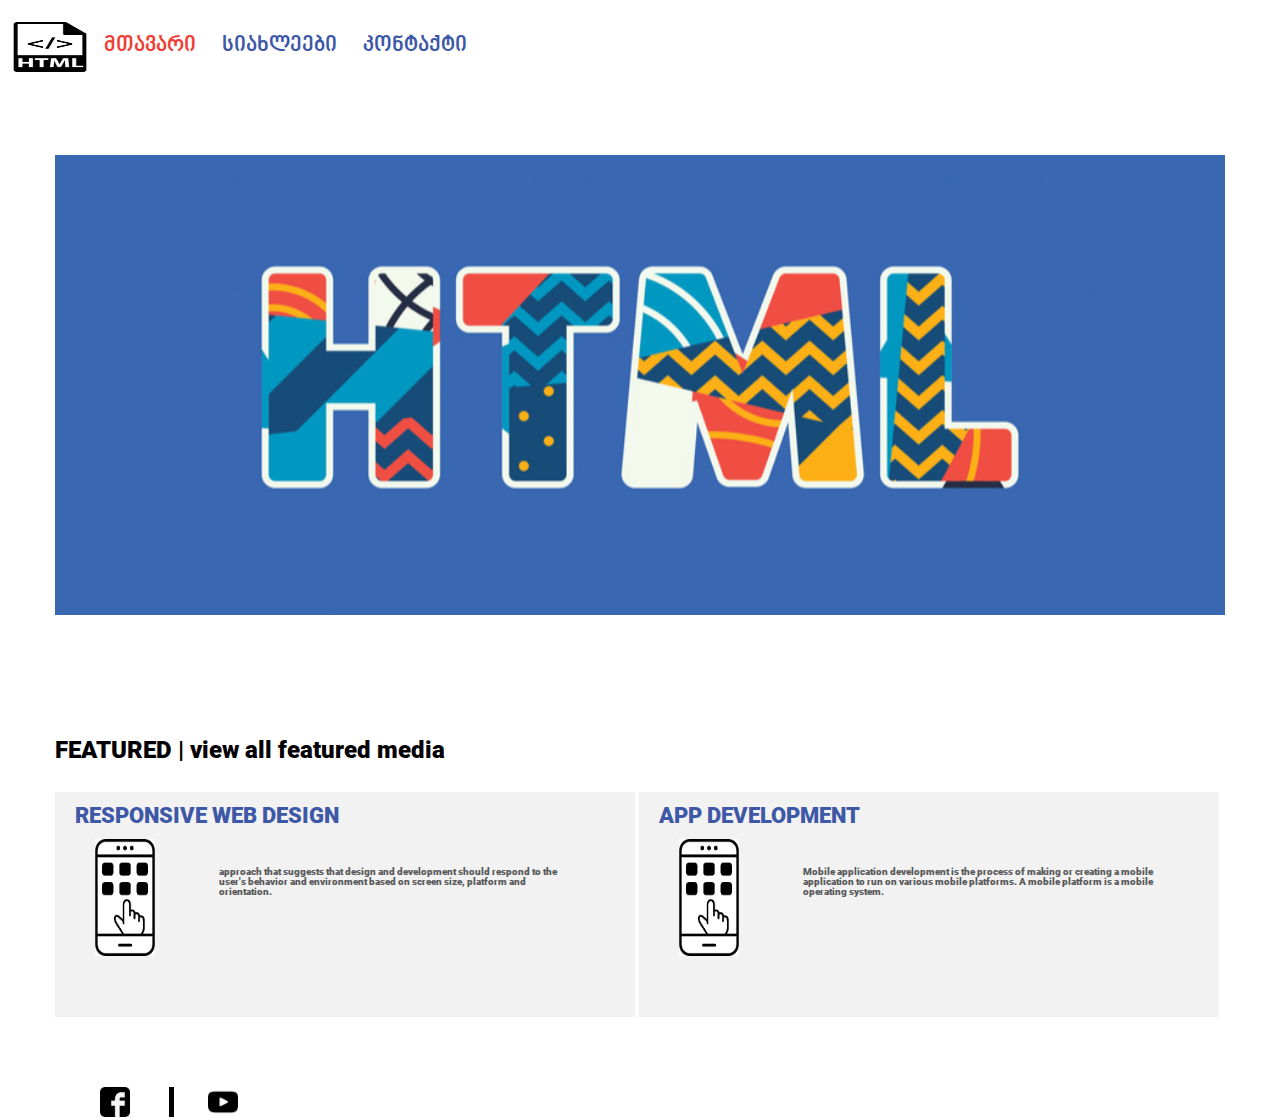
<file: index.html>
<!DOCTYPE html>
<html>
<head>
	<meta charset="utf-8">
	<title> Lesson 4 </title>
	<link rel="stylesheet" type="text/css" href="css/reset.css">
	<link rel="icon" href="img/icon.jpeg" type="image/gif" sizes="16x16">
	<link rel="stylesheet" type="text/css" href="css/fonts.css">
	<link rel="stylesheet" type="text/css" href="css/style.css">
</head>

<body>
<!-- start-header -->
	<header>
		<a class="logo" href="index.html"> <img class="logo-1" src="img/logo.png" alt="logo"></a>
		<nav class="navigation" >
			<ul>
				<li class="nav-1-1"> <a class="nav-1 active" href="index.html" > მთავარი </a> </li>
				<li class="nav-1-1"> <a class="nav-1" href="page2.html" > სიახლეები </a> </li>
				<li class="nav-1-1"> <a class="nav-1" href="contact.html" > კონტაქტი </a> </li>
			</ul>
		</nav>
	</header>
		<!-- section 1 -->
		<section class="sec-banner">
			<div class="conteiner">
				<img class="banner" src="img/banner-img.png">
			</div>
		</section>
		<!-- section 2 -->
		<section>
			<div class="conteiner">
				<h3 class="h3-1" > FEATURED | view all featured media </h3>
				<div class="marcxena-block">
					<h4 class="h4-1" >RESPONSIVE WEB DESIGN</h4>
					<img class="icon-block" src="img/icon.png">
					<div class="p-block-div"><p class="p-block">approach that suggests that design and development should respond to the user's behavior and environment based on screen size, platform and orientation.</p></div>
				</div>
				<div class="marjvena-block">
					<h4 class="h4-1">APP DEVELOPMENT</h4>
					<img class="icon-block" src="img/icon.png">
					<div class="p-block-div"><p class="p-block">Mobile application development is the process of making or creating a mobile application to run on various mobile platforms. A mobile platform is a mobile operating system.</p></div>
				</div>
		  	</div>
		</section>
<!-- start footer -->
	<footer class="footer" >
		<a class="fb" href="https://www.facebook.com/"> <img class="fb-1" src="img/fb.png"></a>
		<div class="devider"></div>
		<a class="yt" href="https://www.youtube.com/"> <img class="yt-1" src="img/yt.png"></a>
	</footer>

</body>
</html>
</file>
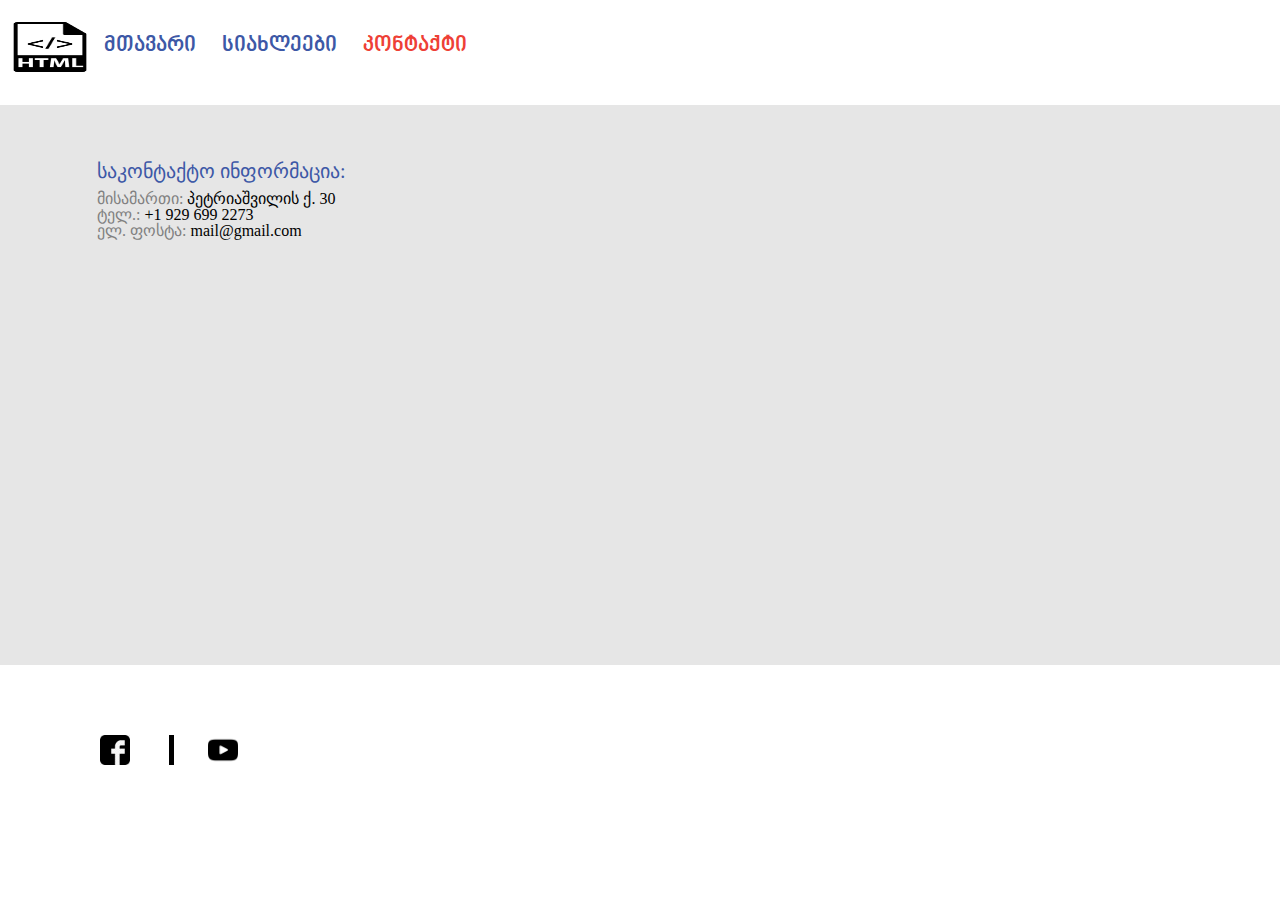
<file: contact.html>
<!DOCTYPE html>
<html>
<head>
	<meta charset="utf-8">
	<title> Lesson 4 </title>
	<link rel="stylesheet" type="text/css" href="css/reset.css">
	<link rel="icon" href="img/icon.jpeg" type="image/gif" sizes="16x16">
	<link rel="stylesheet" type="text/css" href="css/fonts.css">
	<link rel="stylesheet" type="text/css" href="css/style.css">
</head>

<body>
<!-- start-header -->
	<header>
		<a class="logo" href="index.html"> <img class="logo-1" src="img/logo.png" alt="logo"></a>
		<nav class="navigation" >
			<ul>
				<li class="nav-1-1"> <a class="nav-1 " href="index.html" > მთავარი </a> </li>
				<li class="nav-1-1"> <a class="nav-1" href="page2.html" > სიახლეები </a> </li>
				<li class="nav-1-1"> <a class="nav-1 active" href="contact.html" > კონტაქტი </a> </li>
			</ul>
		</nav>
	</header>	
		<!-- section 1 -->
	<section>
		<div class="conteiner-contact">
			<div class="contact-list">
				<h3 class="h3-contact"> საკონტაქტო ინფორმაცია: </h3>
				<ul>
					<li> <span class="span-contact">მისამართი:</span> <a class="a-contact" href="https://www.google.com/maps/place/30+%E1%83%95%E1%83%90%E1%83%A1%E1%83%98%E1%83%9A+%E1%83%9E%E1%83%94%E1%83%A2%E1%83%A0%E1%83%98%E1%83%90%E1%83%A8%E1%83%95%E1%83%98%E1%83%9A%E1%83%98%E1%83%A1+%E1%83%A5%E1%83%A3%E1%83%A9%E1%83%90,+%E1%83%97%E1%83%91%E1%83%98%E1%83%9A%E1%83%98%E1%83%A1%E1%83%98,+%E1%83%A1%E1%83%90%E1%83%A5%E1%83%90%E1%83%A0%E1%83%97%E1%83%95%E1%83%94%E1%83%9A%E1%83%9D/data=!4m2!3m1!1s0x40440cce3a01fef7:0x2a75ae2128072d6?sa=X&ved=2ahUKEwi72pbbscz5AhW-q4kEHdXaDuYQ8gF6BAgDEAE">პეტრიაშვილის ქ. 30 </a></li>
					<li> <span class="span-contact">ტელ.:</span> <a class="a-contact" href="tel:+1 929 699 2273">+1 929 699 2273</a></li>
					<li> <span class="span-contact">ელ. ფოსტა:</span> 
						<a class="a-contact" href="mailto:mail@gmail.com?subject=our mail"> mail@gmail.com </a>
					</li>
				</ul>
			</div>
			<div class="map" ><iframe src="https://www.google.com/maps/embed?pb=!1m18!1m12!1m3!1d2978.6969146464544!2d44.77950889999999!3d41.705478199999995!2m3!1f0!2f0!3f0!3m2!1i1024!2i768!4f13.1!3m3!1m2!1s0x40440cce3a01fef7%3A0x2a75ae2128072d6!2zMzAg4YOV4YOQ4YOh4YOY4YOaIOGDnuGDlOGDouGDoOGDmOGDkOGDqOGDleGDmOGDmuGDmOGDoSDhg6Xhg6Phg6nhg5AsIOGDl-GDkeGDmOGDmuGDmOGDoeGDmCwg4YOh4YOQ4YOl4YOQ4YOg4YOX4YOV4YOU4YOa4YOd!5e0!3m2!1ska!2sus!4v1660689843302!5m2!1ska!2sus" width="850" height="499" style="border:0;" allowfullscreen="" loading="lazy" referrerpolicy="no-referrer-when-downgrade"></iframe></div>
		</div>
	</section>	
		
<!-- start footer -->
	<footer class="footer" >
		<a class="fb" href="https://www.facebook.com/"> <img class="fb-1" src="img/fb.png"></a>
		<div class="devider"></div>
		<a class="yt" href="https://www.youtube.com/"> <img class="yt-1" src="img/yt.png"></a>
	</footer>

</body>
</html>
</file>
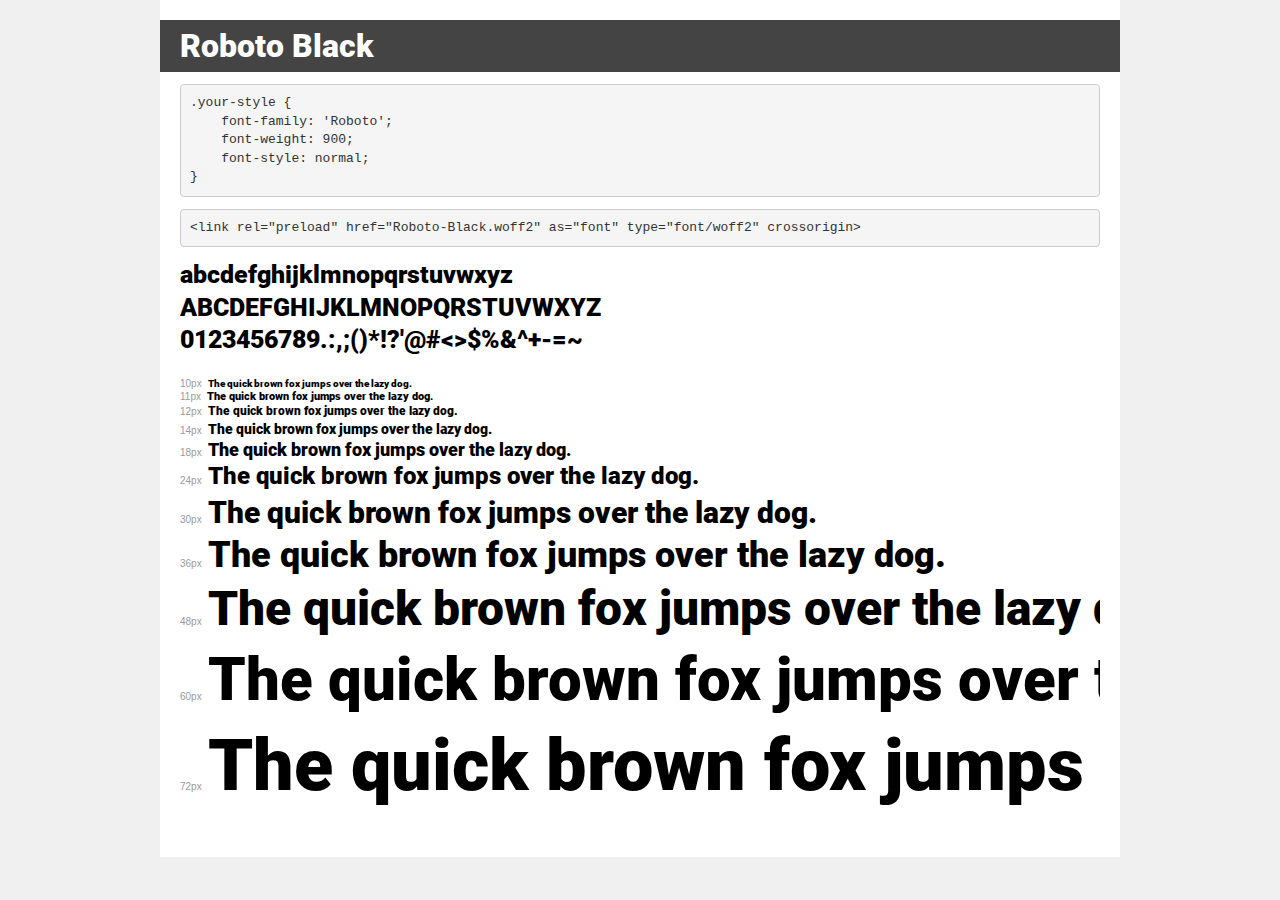
<file: fonts/demo.html>
<!DOCTYPE html>
<html lang="en">
<head>
    <meta charset="utf-8">
    <meta http-equiv="X-UA-Compatible" content="IE=edge">
    <meta name="viewport" content="width=device-width, initial-scale=1">
    <meta name="robots" content="noindex, noarchive">
    <meta name="format-detection" content="telephone=no">
    <title>Transfonter demo</title>
    <link href="stylesheet.css" rel="stylesheet">
    <style>
        /*
        http://meyerweb.com/eric/tools/css/reset/
        v2.0 | 20110126
        License: none (public domain)
        */
        html, body, div, span, applet, object, iframe,
        h1, h2, h3, h4, h5, h6, p, blockquote, pre,
        a, abbr, acronym, address, big, cite, code,
        del, dfn, em, img, ins, kbd, q, s, samp,
        small, strike, strong, sub, sup, tt, var,
        b, u, i, center,
        dl, dt, dd, ol, ul, li,
        fieldset, form, label, legend,
        table, caption, tbody, tfoot, thead, tr, th, td,
        article, aside, canvas, details, embed,
        figure, figcaption, footer, header, hgroup,
        menu, nav, output, ruby, section, summary,
        time, mark, audio, video {
            margin: 0;
            padding: 0;
            border: 0;
            font-size: 100%;
            font: inherit;
            vertical-align: baseline;
        }
        /* HTML5 display-role reset for older browsers */
        article, aside, details, figcaption, figure,
        footer, header, hgroup, menu, nav, section {
            display: block;
        }
        body {
            line-height: 1;
        }
        ol, ul {
            list-style: none;
        }
        blockquote, q {
            quotes: none;
        }
        blockquote:before, blockquote:after,
        q:before, q:after {
            content: '';
            content: none;
        }
        table {
            border-collapse: collapse;
            border-spacing: 0;
        }
        /* demo styles */
        body {
            background: #f0f0f0;
            color: #000;
        }
        .page {
            background: #fff;
            width: 920px;
            margin: 0 auto;
            padding: 20px 20px 0 20px;
            overflow: hidden;
        }
        .font-container {
            overflow-x: auto;
            overflow-y: hidden;
            margin-bottom: 40px;
            line-height: 1.3;
            white-space: nowrap;
            padding-bottom: 5px;
        }
        h1 {
            position: relative;
            background: #444;
            font-size: 32px;
            color: #fff;
            padding: 10px 20px;
            margin: 0 -20px 12px -20px;
        }
        .letters {
            font-size: 25px;
            margin-bottom: 20px;
        }
        .s10:before {
            content: '10px';
        }
        .s11:before {
            content: '11px';
        }
        .s12:before {
            content: '12px';
        }
        .s14:before {
            content: '14px';
        }
        .s18:before {
            content: '18px';
        }
        .s24:before {
            content: '24px';
        }
        .s30:before {
            content: '30px';
        }
        .s36:before {
            content: '36px';
        }
        .s48:before {
            content: '48px';
        }
        .s60:before {
            content: '60px';
        }
        .s72:before {
            content: '72px';
        }
        .s10:before, .s11:before, .s12:before, .s14:before,
        .s18:before, .s24:before, .s30:before, .s36:before,
        .s48:before, .s60:before, .s72:before {
            font-family: Arial, sans-serif;
            font-size: 10px;
            font-weight: normal;
            font-style: normal;
            color: #999;
            padding-right: 6px;
        }
        pre {
            display: block;
            padding: 9px;
            margin: 0 0 12px;
            font-family: Monaco, Menlo, Consolas, "Courier New", monospace;
            font-size: 13px;
            line-height: 1.428571429;
            color: #333;
            font-weight: normal;
            font-style: normal;
            background-color: #f5f5f5;
            border: 1px solid #ccc;
            overflow-x: auto;
            border-radius: 4px;
        }
        /* responsive */
        @media (max-width: 959px) {
            .page {
                width: auto;
                margin: 0;
            }
        }
    </style>
</head>
<body>
<div class="page">
    <div class="demo">
        <h1 style="font-family: 'Roboto'; font-weight: 900; font-style: normal;">Roboto Black</h1>
        <pre title="Usage">.your-style {
    font-family: 'Roboto';
    font-weight: 900;
    font-style: normal;
}</pre>
        <pre title="Preload (optional)">
&lt;link rel=&quot;preload&quot; href=&quot;Roboto-Black.woff2&quot; as=&quot;font&quot; type=&quot;font/woff2&quot; crossorigin&gt;</pre>
        <div class="font-container" style="font-family: 'Roboto'; font-weight: 900; font-style: normal;">
            <p class="letters">
                abcdefghijklmnopqrstuvwxyz<br>
ABCDEFGHIJKLMNOPQRSTUVWXYZ<br>
                0123456789.:,;()*!?'@#&lt;&gt;$%&^+-=~
            </p>
            <p class="s10" style="font-size: 10px;">The quick brown fox jumps over the lazy dog.</p>
            <p class="s11" style="font-size: 11px;">The quick brown fox jumps over the lazy dog.</p>
            <p class="s12" style="font-size: 12px;">The quick brown fox jumps over the lazy dog.</p>
            <p class="s14" style="font-size: 14px;">The quick brown fox jumps over the lazy dog.</p>
            <p class="s18" style="font-size: 18px;">The quick brown fox jumps over the lazy dog.</p>
            <p class="s24" style="font-size: 24px;">The quick brown fox jumps over the lazy dog.</p>
            <p class="s30" style="font-size: 30px;">The quick brown fox jumps over the lazy dog.</p>
            <p class="s36" style="font-size: 36px;">The quick brown fox jumps over the lazy dog.</p>
            <p class="s48" style="font-size: 48px;">The quick brown fox jumps over the lazy dog.</p>
            <p class="s60" style="font-size: 60px;">The quick brown fox jumps over the lazy dog.</p>
            <p class="s72" style="font-size: 72px;">The quick brown fox jumps over the lazy dog.</p>
        </div>
    </div>

</div>
</body>
</html>
</file>
<file: css/fonts.css>
@font-face {
    font-family: 'BPG Nino Mtavruli Bold';
    src: url('../fonts/bpg-nino-mtavruli-bold-webfont.eot'); /* IE9 Compat Modes */
    src: url('../fonts/bpg-nino-mtavruli-bold-webfont.eot?#iefix') format('embedded-opentype'), /* IE6-IE8 */
         url('../fonts/bpg-nino-mtavruli-bold-webfont.woff2') format('woff2'), /* Super Modern Browsers */
         url('../fonts/bpg-nino-mtavruli-bold-webfont.woff') format('woff'), /* Pretty Modern Browsers */
         url('../fonts/bpg-nino-mtavruli-bold-webfont.ttf') format('truetype'), /* Safari, Android, iOS */
         url('../fonts/bpg-nino-mtavruli-bold-webfont.svg#bpg_nino_mtavrulibold') format('svg'); /* Legacy iOS */
}
@font-face {
    font-family: 'Roboto';
    src: url('../fonts/Roboto-Black.eot');
    src: url('../fonts/Roboto-Black.eot?#iefix') format('embedded-opentype'),
        url('../fonts/Roboto-Black.woff2') format('woff2'),
        url('../fonts/Roboto-Black.woff') format('woff'),
        url('../fonts/Roboto-Black.ttf') format('truetype'),
        url('../fonts/Roboto-Black.svg#Roboto-Black') format('svg');
    font-weight: 900;
    font-style: normal;
    font-display: swap;
}
</file>
<file: css/style.css>
/*start-navigation*/
.logo-1 {

	height: 50px;
	width: 100px;
}
.logo{
	display: inline-block;
	vertical-align: middle;
}
.navigation{
	display: inline-block;
	margin-top: 35px;
}
.nav-1{
	color: #3D58A6;
	font-size: 22px;
}
.nav-1-1{
	display: inline-block;
	margin-right: 22px;
	font-family: 'BPG Nino Mtavruli Bold';
}
.active{
	color: #EE4036;
}
/*end header*/
/*start section banner*/
.banner{
	height: 460px;
	width: 1170px;
	margin-top: 80px;
}
.sec-banner{

}
.conteiner{
	width: 1170px;
	margin-left: auto;
	margin-right: auto;
}
/*start section 2*/
.h3-1{
	font-size: 24px;
	font-family: 'Roboto';
	
	margin-top: 120px;
	margin-bottom: 30px;
}
.marcxena-block{
	display: inline-block;
	background-color: #F2F2F2;
	width: 580px;
	height: 225px;
}
.h4-1{
	font-size: 22px;
	color: #3D58A6;
	padding-left: 20px;
	padding-top: 13px;
	font-family: 'Roboto';
}
.marjvena-block{
	display: inline-block;
	background-color: #F2F2F2;
	width: 580px;
	height: 225px;
}
.icon-block{
	display: inline-block;
	vertical-align: middle;
	height: 117px;
	width: 100px;
	margin-top: 12px;
	margin-right: 60px;
	padding-left: 40px;
}
.p-block{
	font-size: 10px;
	color: #58595B;
	display: inline-block;
}
.p-block-div{
	display: inline-block;
	height: 140px;
	width: 355px;
	vertical-align: ;
	font-family: 'Roboto';
}
/*start footer*/

.fb-1{
	display: inline-block;
	width: 30px;
	height: 30px;
	margin-left: 100px;
}
.yt-1{
	display: inline-block;
	width: 30px;
	height: 30px;
}
.devider{
	display: inline-block;
	background-color: black;
	width: 5px;
	height: 30px;
	margin-right: 30px;
	margin-left: 35px;
}
.footer{
	margin-top: 70px;
}
/*start contact page*/

.conteiner-contact{
	width: 1366px;
	height: 560px;
	background-color: #E6E6E6;
	margin-right: auto;
	margin-left: auto;
	margin-top: 30px;
}
.h3-contact{
	font-size: 20px;
	color: #3D58A6;
	margin-bottom: 10px;
}
.span-contact{
	color: #808080;
}
.a-contact{
	font-size: 16px;
	color: #000000;
}
.contact-list{
	display: inline-block;
	margin-top: 56px;
	margin-right: 54px;
	margin-bottom: 420px;
	margin-left: 97px;
}
.map{
	display: inline-block;
	vertical-align: top;
	margin-top: 49px;
	margin-right: 90px;
}
/*start 2 page*/
.div-date{
	height: 56px;
	width: 56px;
	background-color: #3D58A6;
	font-size: 48px;
	color: #FFFFFF;
	font-family: 'BPG Nino Mtavruli Bold';
	margin-top: 43px;
	padding-top: 10px;
	padding-left: 4px;
	margin-left: 30px;

}
.p-date{
	font-size: 22px;
	color: #3D58A6;
	font-family: 'BPG Nino Mtavruli Bold';
	margin-top: 7px;
	margin-bottom: 22px;
	margin-left: 30px;
}
.h3-article{
	font-size: 20px;
	color: #000000;
	font-family: 'BPG Nino Mtavruli Bold';
	margin-bottom: 16px;
	margin-left: 30px;
}
.img-article{
	display: inline-block;
	height: 210px;
	width: 270px;
	vertical-align: top;

}
.p-article{
	display: inline-block;
	font-size: 16px;
	margin-bottom: 10px;

}
.div-article{
	display: inline-block;
	height:500px;
	width: 700px;
	margin-left: 20px;
}
.div-div{
	height:500px;
	width: 1000px;
	margin-left: 30px;

}
</file>
<file: fonts/stylesheet.css>
@font-face {
    font-family: 'Roboto';
    src: url('Roboto-Black.eot');
    src: url('Roboto-Black.eot?#iefix') format('embedded-opentype'),
        url('Roboto-Black.woff2') format('woff2'),
        url('Roboto-Black.woff') format('woff'),
        url('Roboto-Black.ttf') format('truetype'),
        url('Roboto-Black.svg#Roboto-Black') format('svg');
    font-weight: 900;
    font-style: normal;
    font-display: swap;
}
</file>
